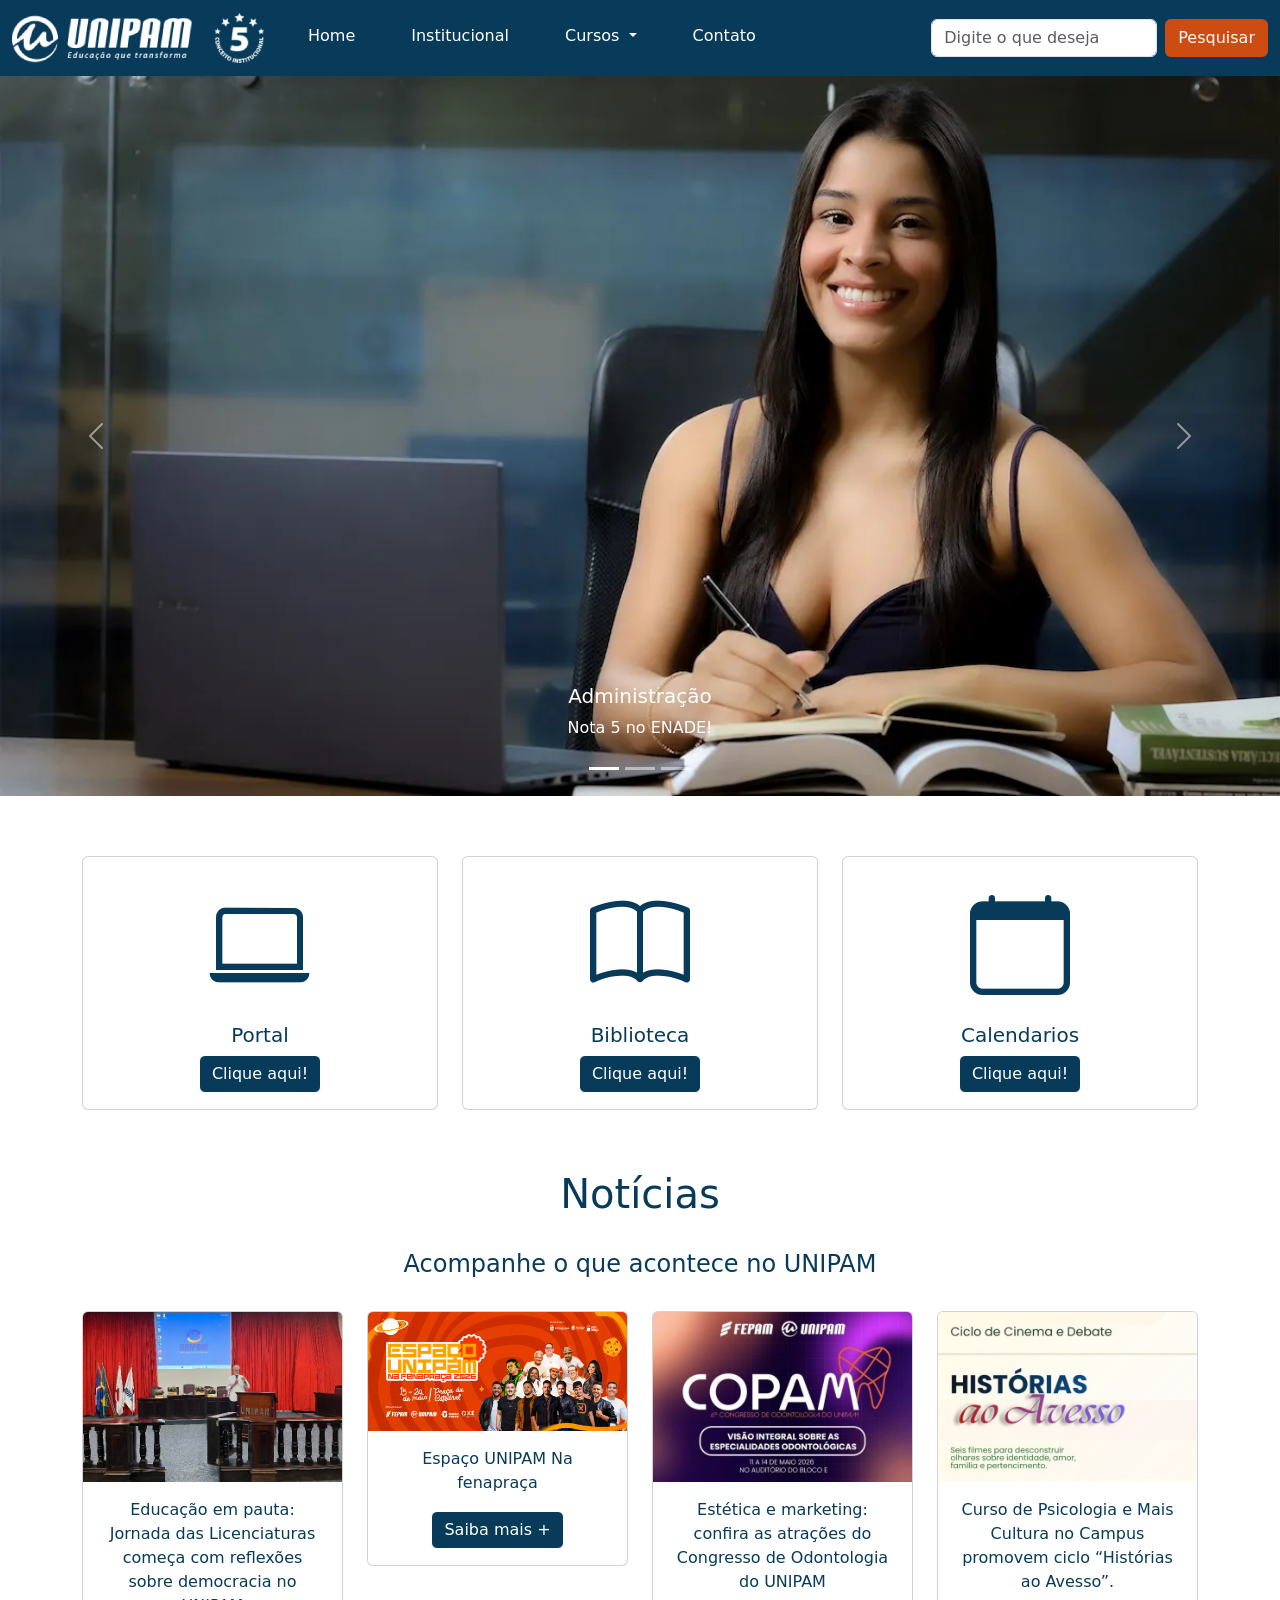
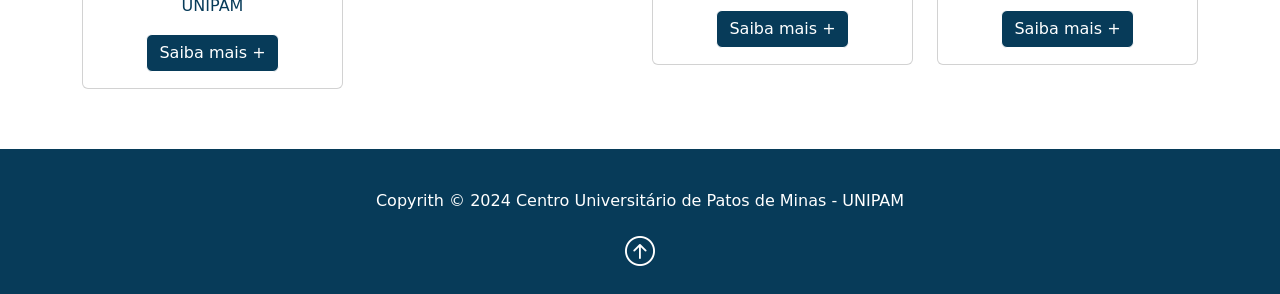
<file: atividade mislene bootstrap/index.html>
<!DOCTYPE html>
<html lang="pt-br">

<head>
    <meta charset="UTF-8">
    <meta name="viewport" content="width=device-width, initial-scale=1.0">
    <title>Projetos Práticos em TI</title>
    <link href="https://cdn.jsdelivr.net/npm/bootstrap@5.3.8/dist/css/bootstrap.min.css" rel="stylesheet"
        integrity="sha384-sRIl4kxILFvY47J16cr9ZwB07vP4J8+LH7qKQnuqkuIAvNWLzeN8tE5YBujZqJLB" crossorigin="anonymous">
    <link rel="stylesheet" href="styles.css">
    <link rel="stylesheet" href="https://cdn.jsdelivr.net/npm/bootstrap-icons@1.13.1/font/bootstrap-icons.min.css">
</head>

<body>
    <header>
        <nav class="navbar navbar-expand-lg bg-menu">
            <div class="container-fluid">
                <a class="navbar-brand" href="#"><img src="img/logo1.webp"></a>
                <button class="navbar-toggler" type="button" data-bs-toggle="collapse"
                    data-bs-target="#navbarSupportedContent" aria-controls="navbarSupportedContent"
                    aria-expanded="false" aria-label="Toggle navigation">
                    <span class="navbar-toggler-icon"></span>
                </button>
                <div class="collapse navbar-collapse" id="navbarSupportedContent">
                    <ul class="navbar-nav me-auto mb-2 mb-lg-0">
                        <li class="nav-item">
                            <a class="nav-link active" aria-current="page" href="#">Home</a>
                        </li>
                        <li class="nav-item">
                            <a class="nav-link" href="#">Institucional</a>
                        </li>
                        <li class="nav-item dropdown">
                            <a class="nav-link dropdown-toggle" href="#" role="button" data-bs-toggle="dropdown"
                                aria-expanded="false">
                                Cursos
                            </a>
                            <ul class="dropdown-menu">
                                <li><a class="dropdown-item" href="#">Administração</a></li>
                                <li><a class="dropdown-item" href="#">Direito</a></li>
                                <li><a class="dropdown-item" href="#">Sistemas de informação</a></li>
                            </ul>
                        </li>
                        <li class="nav-item">
                            <a class="nav-link" href="#">Contato</a>
                        </li>
                    </ul>
                    <form class="d-flex" role="search">
                        <input class="form-control me-2" type="search" placeholder="Digite o que deseja"
                            aria-label="Search" />
                        <button class="btn btn-unipam" type="submit">Pesquisar</button>
                    </form>
                </div>
            </div>
        </nav>
    </header>
    <main>
        <div id="carouselExampleCaptions" class="carousel slide">
            <div class="carousel-indicators">
                <button type="button" data-bs-target="#carouselExampleCaptions" data-bs-slide-to="0" class="active"
                    aria-current="true" aria-label="Slide 1"></button>
                <button type="button" data-bs-target="#carouselExampleCaptions" data-bs-slide-to="1"
                    aria-label="Slide 2"></button>
                <button type="button" data-bs-target="#carouselExampleCaptions" data-bs-slide-to="2"
                    aria-label="Slide 3"></button>
            </div>
            <div class="carousel-inner">
                <div class="carousel-item active">
                    <img src="img/logo1 (1).webp" class="d-block w-100" alt="...">
                    <div class="carousel-caption d-none d-md-block">
                        <h5>Administração</h5>
                        <p>Nota 5 no ENADE!</p>
                    </div>
                </div>
                <div class="carousel-item">
                    <img src="img/logo2 (1).webp" class="d-block w-100" alt="...">
                    <div class="carousel-caption d-none d-md-block">
                        <h5>Direito</h5>
                        <p>Nota 5 no ENADE!</p>
                    </div>
                </div>
                <div class="carousel-item">
                    <img src="img/logo3.webp" class="d-block w-100" alt="...">
                    <div class="carousel-caption d-none d-md-block">
                        <h5>Sistemas de informação</h5>
                        <p>Nota 5 no ENADE!</p>
                    </div>
                </div>
            </div>
            <button class="carousel-control-prev" type="button" data-bs-target="#carouselExampleCaptions"
                data-bs-slide="prev">
                <span class="carousel-control-prev-icon" aria-hidden="true"></span>
                <span class="visually-hidden">Anterior</span>
            </button>
            <button class="carousel-control-next" type="button" data-bs-target="#carouselExampleCaptions"
                data-bs-slide="next">
                <span class="carousel-control-next-icon" aria-hidden="true"></span>
                <span class="visually-hidden">Próximo</span>
            </button>
        </div>

    </main>
    <section class="espacamento">
        <div class="container">
            <div class="row">
                <div class="col-sm">
                    <div class="card text-center bg-card">
                        <div class="card-body">
                            <i class="bi bi-laptop" style="font-size: 100px"></i>
                            <h5 class="card-title">Portal</h5>
                            <a href="#" class="btn btn-card">Clique aqui!</a>
                        </div>
                    </div>
                </div>
                <div class="col-sm">
                    <div class="card text-center bg-card">
                        <div class="card-body">
                            <i class="bi bi-book" style="font-size: 100px"></i>
                            <h5 class="card-title">Biblioteca</h5>
                            <a href="#" class="btn btn-card">Clique aqui!</a>
                        </div>
                    </div>
                </div>
                <div class="col-sm">
                    <div class="card text-center bg-card">
                        <div class="card-body">
                            <i class="bi bi-calendar" style="font-size: 100px"></i>
                            <h5 class="card-title">Calendarios</h5>
                            <a href="#" class="btn btn-card">Clique aqui!</a>
                        </div>
                    </div>
                </div>
            </div>
        </div>
    </section>
    <section class="espacamento">
        <div class="container">
            <h1 class="text text-center">Notícias</h1>
        </div>
        <br>
        <div>
            <h4 class="text text-center">Acompanhe o que acontece no UNIPAM</h4>
        </div>
        <br>
        <div class="container-fluid container-sm">
            <div class="row">
                <div class="col-sm">
                    <div class="card text-center bg-card">
                        <img src="img/noticia.jpg" class="card-img-top" alt="...">
                        <div class="card-body">
                            <p class="card-text">Educação em pauta: Jornada das Licenciaturas começa com reflexões sobre democracia no UNIPAM</p>
                            <a href="#" class="btn btn-card">Saiba mais +</a>
                        </div>
                    </div>
                </div>
                <div class="col-sm">
                    <div class="card text-center bg-card">
                        <img src="img/noticia2.jpg" class="card-img-top" alt="...">
                        <div class="card-body">
                            <p class="card-text">Espaço UNIPAM Na fenapraça</p>
                            <a href="#" class="btn btn-card">Saiba mais +</a>
                        </div>
                    </div>
                </div>
                <div class="col-sm">
                    <div class="card text-center bg-card">
                        <img src="img/noticia3.jpg" class="card-img-top" alt="...">
                        <div class="card-body">
                            <p class="card-text"SUS,<p> Estética e marketing: confira as atrações do Congresso de Odontologia do UNIPAM </p>
                            <a href="#" class="btn btn-card">Saiba mais +</a>
                        </div>
                    </div>
                </div>
                <div class="col-sm">
                    <div class="card text-center bg-card">
                        <img src="img/noticia4.jpg" class="card-img-top" alt="...">
                        <div class="card-body">
                            <p class="card-text">Curso de Psicologia e Mais Cultura no Campus promovem ciclo “Histórias ao Avesso”.</p>
                            <a href="#" class="btn btn-card">Saiba mais +</a>
                        </div>
                    </div>
                </div>
            </div>
    </section>
    <footer>
        <div class="rodape">
        <p>Copyrith © 2024 Centro Universitário de Patos de Minas - UNIPAM</p>
        <a href="#">
            <i class="bi bi-arrow-up-circle icone"></i>
        </a>
    </div>
    </footer>
    <script src="https://cdn.jsdelivr.net/npm/bootstrap@5.3.8/dist/js/bootstrap.bundle.min.js"
        integrity="sha384-FKyoEForCGlyvwx9Hj09JcYn3nv7wiPVlz7YYwJrWVcXK/BmnVDxM+D2scQbITxI"
        crossorigin="anonymous"></script>
</body>

</html>
</file>
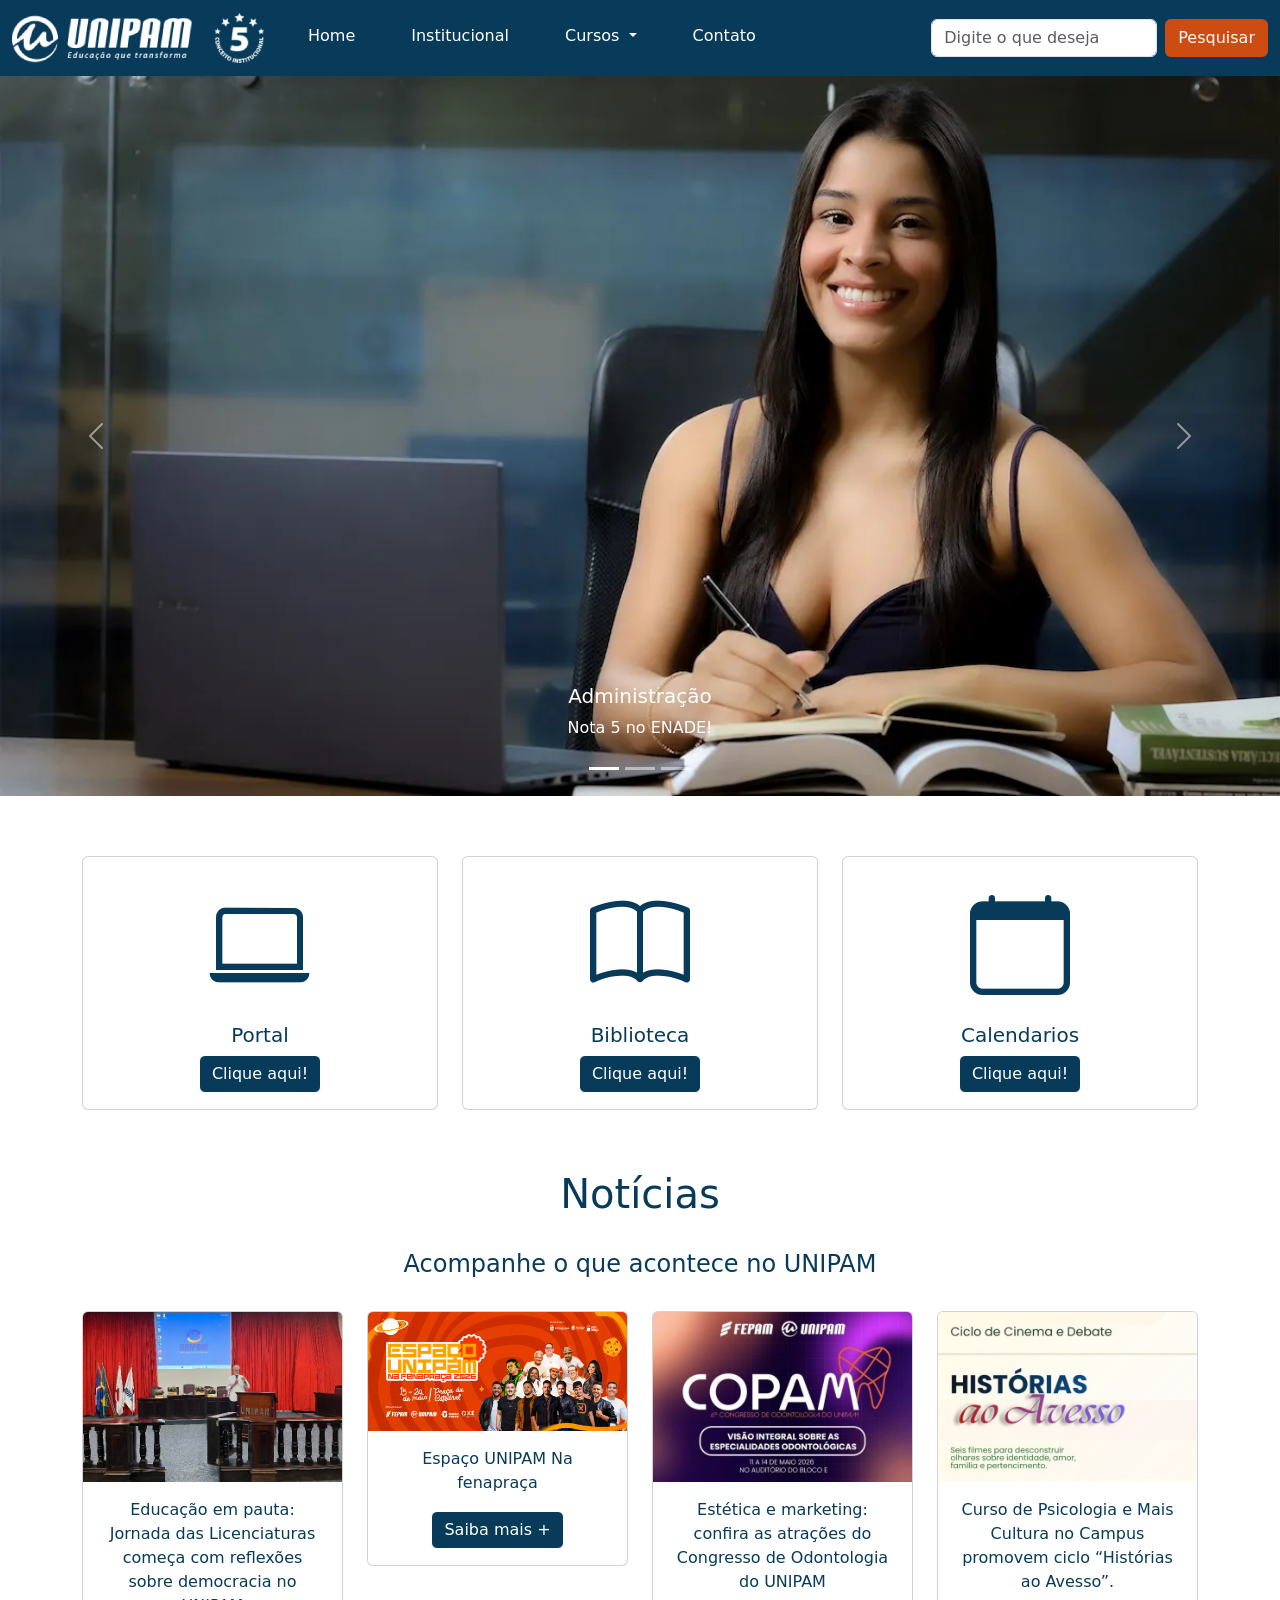
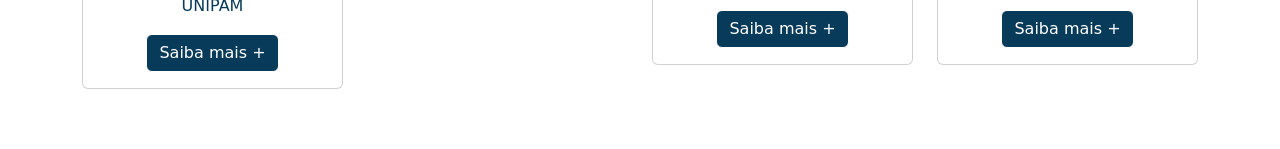
<file: aula mislene/index.html>
<!DOCTYPE html>
<html lang="pt-br">

<head>
    <meta charset="UTF-8">
    <meta name="viewport" content="width=device-width, initial-scale=1.0">
    <title>Projetos Práticos em TI</title>
    <link href="https://cdn.jsdelivr.net/npm/bootstrap@5.3.8/dist/css/bootstrap.min.css" rel="stylesheet"
        integrity="sha384-sRIl4kxILFvY47J16cr9ZwB07vP4J8+LH7qKQnuqkuIAvNWLzeN8tE5YBujZqJLB" crossorigin="anonymous">
    <link rel="stylesheet" href="styles.css">
    <link rel="stylesheet" href="https://cdn.jsdelivr.net/npm/bootstrap-icons@1.13.1/font/bootstrap-icons.min.css">
</head>

<body>
    <header>
        <nav class="navbar navbar-expand-lg bg-menu">
            <div class="container-fluid">
                <a class="navbar-brand" href="#"><img src="img/logo1.webp"></a>
                <button class="navbar-toggler" type="button" data-bs-toggle="collapse"
                    data-bs-target="#navbarSupportedContent" aria-controls="navbarSupportedContent"
                    aria-expanded="false" aria-label="Toggle navigation">
                    <span class="navbar-toggler-icon"></span>
                </button>
                <div class="collapse navbar-collapse" id="navbarSupportedContent">
                    <ul class="navbar-nav me-auto mb-2 mb-lg-0">
                        <li class="nav-item">
                            <a class="nav-link active" aria-current="page" href="#">Home</a>
                        </li>
                        <li class="nav-item">
                            <a class="nav-link" href="#">Institucional</a>
                        </li>
                        <li class="nav-item dropdown">
                            <a class="nav-link dropdown-toggle" href="#" role="button" data-bs-toggle="dropdown"
                                aria-expanded="false">
                                Cursos
                            </a>
                            <ul class="dropdown-menu">
                                <li><a class="dropdown-item" href="#">Administração</a></li>
                                <li><a class="dropdown-item" href="#">Direito</a></li>
                                <li><a class="dropdown-item" href="#">Sistemas de informação</a></li>
                            </ul>
                        </li>
                        <li class="nav-item">
                            <a class="nav-link" href="#">Contato</a>
                        </li>
                    </ul>
                    <form class="d-flex" role="search">
                        <input class="form-control me-2" type="search" placeholder="Digite o que deseja"
                            aria-label="Search" />
                        <button class="btn btn-unipam" type="submit">Pesquisar</button>
                    </form>
                </div>
            </div>
        </nav>
    </header>
    <main>
        <div id="carouselExampleCaptions" class="carousel slide">
            <div class="carousel-indicators">
                <button type="button" data-bs-target="#carouselExampleCaptions" data-bs-slide-to="0" class="active"
                    aria-current="true" aria-label="Slide 1"></button>
                <button type="button" data-bs-target="#carouselExampleCaptions" data-bs-slide-to="1"
                    aria-label="Slide 2"></button>
                <button type="button" data-bs-target="#carouselExampleCaptions" data-bs-slide-to="2"
                    aria-label="Slide 3"></button>
            </div>
            <div class="carousel-inner">
                <div class="carousel-item active">
                    <img src="img/logo1 (1).webp" class="d-block w-100" alt="...">
                    <div class="carousel-caption d-none d-md-block">
                        <h5>Administração</h5>
                        <p>Nota 5 no ENADE!</p>
                    </div>
                </div>
                <div class="carousel-item">
                    <img src="img/logo2 (1).webp" class="d-block w-100" alt="...">
                    <div class="carousel-caption d-none d-md-block">
                        <h5>Direito</h5>
                        <p>Nota 5 no ENADE!</p>
                    </div>
                </div>
                <div class="carousel-item">
                    <img src="img/logo3.webp" class="d-block w-100" alt="...">
                    <div class="carousel-caption d-none d-md-block">
                        <h5>Sistemas de informação</h5>
                        <p>Nota 5 no ENADE!</p>
                    </div>
                </div>
            </div>
            <button class="carousel-control-prev" type="button" data-bs-target="#carouselExampleCaptions"
                data-bs-slide="prev">
                <span class="carousel-control-prev-icon" aria-hidden="true"></span>
                <span class="visually-hidden">Anterior</span>
            </button>
            <button class="carousel-control-next" type="button" data-bs-target="#carouselExampleCaptions"
                data-bs-slide="next">
                <span class="carousel-control-next-icon" aria-hidden="true"></span>
                <span class="visually-hidden">Próximo</span>
            </button>
        </div>

    </main>
    <section class="espacamento">
        <div class="container">
            <div class="row">
                <div class="col-sm">
                    <div class="card text-center bg-card">
                        <div class="card-body">
                            <i class="bi bi-laptop" style="font-size: 100px"></i>
                            <h5 class="card-title">Portal</h5>
                            <a href="#" class="btn btn-card">Clique aqui!</a>
                        </div>
                    </div>
                </div>
                <div class="col-sm">
                    <div class="card text-center bg-card">
                        <div class="card-body">
                            <i class="bi bi-book" style="font-size: 100px"></i>
                            <h5 class="card-title">Biblioteca</h5>
                            <a href="#" class="btn btn-card">Clique aqui!</a>
                        </div>
                    </div>
                </div>
                <div class="col-sm">
                    <div class="card text-center bg-card">
                        <div class="card-body">
                            <i class="bi bi-calendar" style="font-size: 100px"></i>
                            <h5 class="card-title">Calendarios</h5>
                            <a href="#" class="btn btn-card">Clique aqui!</a>
                        </div>
                    </div>
                </div>
            </div>
        </div>
    </section>
    <section class="espacamento">
        <div class="container">
            <h1 class="text text-center">Notícias</h1>
        </div>
        <br>
        <div>
            <h4 class="text text-center">Acompanhe o que acontece no UNIPAM</h4>
        </div>
        <br>
        <div class="container-fluid container-sm">
            <div class="row">
                <div class="col-sm">
                    <div class="card text-center bg-card">
                        <img src="img/noticia.jpg" class="card-img-top" alt="...">
                        <div class="card-body">
                            <p class="card-text">Educação em pauta: Jornada das Licenciaturas começa com reflexões sobre democracia no UNIPAM</p>
                            <a href="#" class="btn btn-card">Saiba mais +</a>
                        </div>
                    </div>
                </div>
                <div class="col-sm">
                    <div class="card text-center bg-card">
                        <img src="img/noticia2.jpg" class="card-img-top" alt="...">
                        <div class="card-body">
                            <p class="card-text">Espaço UNIPAM Na fenapraça</p>
                            <a href="#" class="btn btn-card">Saiba mais +</a>
                        </div>
                    </div>
                </div>
                <div class="col-sm">
                    <div class="card text-center bg-card">
                        <img src="img/noticia3.jpg" class="card-img-top" alt="...">
                        <div class="card-body">
                            <p class="card-text"SUS,<p> Estética e marketing: confira as atrações do Congresso de Odontologia do UNIPAM </p>
                            <a href="#" class="btn btn-card">Saiba mais +</a>
                        </div>
                    </div>
                </div>
                <div class="col-sm">
                    <div class="card text-center bg-card">
                        <img src="img/noticia4.jpg" class="card-img-top" alt="...">
                        <div class="card-body">
                            <p class="card-text">Curso de Psicologia e Mais Cultura no Campus promovem ciclo “Histórias ao Avesso”.</p>
                            <a href="#" class="btn btn-card">Saiba mais +</a>
                        </div>
                    </div>
                </div>
            </div>
    </section>
    <footer>

    </footer>
    <script src="https://cdn.jsdelivr.net/npm/bootstrap@5.3.8/dist/js/bootstrap.bundle.min.js"
        integrity="sha384-FKyoEForCGlyvwx9Hj09JcYn3nv7wiPVlz7YYwJrWVcXK/BmnVDxM+D2scQbITxI"
        crossorigin="anonymous"></script>
</body>

</html>
</file>
<file: atividade mislene bootstrap/styles.css>
.bg-menu {
    background-color: #073b59;
}

.navbar-nav li a {
    color: #fff !important;
    border-bottom: 4px solid #073b59 !important;
}

.navbar-nav li a:hover {
    color: #fff !important;
    border-bottom: 4px solid #fe5000cc !important;
}

.navbar-nav li {
    padding: 0 20px !important;
}

.dropdown-menu {
    background-color: #073b59;
}
.dropdown-menu li a:hover{
    color: black !important;
    background-color: #fe5000cc !important;
}
.btn-unipam{
    color: #fff !important;
    background-color: #fe5000cc !important;
}
.btn-unipam:hover{
    color: #fff !important;
    background-color: #073b59 !important;
    border: 1px solid #fff;
}
.espacamento {
    margin: 60px 0 !important;
}
.bd-card{
    background-color: #073b59 !important;
    color: #fff !important;
}
.btn-card{
    color: #fff !important;
    background-color: #073b59 !important;
    border: 1px solid #fff;
}
.btn-card:hover{
    color: #073b59 !important;
    background-color: #fff !important;
    border: 1px solid #073b59;
}
.card-body i{
    font-syze: 5rem !important;
}
.text-center{
    color: #073b59 !important;
}
.rodape{
    background-color: #073b59;
    width: 100%;
    padding: 40px 0px 20px;
    margim-top: 10px;
    text-align: center;
    color:white;
}
.icone{
    align-items: center;
    justify-content: center;
    font-size:30px;
    color: white;
}
</file>
<file: aula mislene/styles.css>
.bg-menu {
    background-color: #073b59;
}

.navbar-nav li a {
    color: #fff !important;
    border-bottom: 4px solid #073b59 !important;
}

.navbar-nav li a:hover {
    color: #fff !important;
    border-bottom: 4px solid #fe5000cc !important;
}

.navbar-nav li {
    padding: 0 20px !important;
}

.dropdown-menu {
    background-color: #073b59;
}
.dropdown-menu li a:hover{
    color: black !important;
    background-color: #fe5000cc !important;
}
.btn-unipam{
    color: #fff !important;
    background-color: #fe5000cc !important;
}
.btn-unipam:hover{
    color: #fff !important;
    background-color: #073b59 !important;
    border: 1px solid #fff;
}
.espacamento {
    margin: 60px 0 !important;
}
.bd-card{
    background-color: #073b59 !important;
    color: #fff !important;
}
.btn-card{
    color: #fff !important;
    background-color: #073b59 !important;
    border: 1px solid #fff;
}
.btn-card:hover{
    color: #073b59 !important;
    background-color: #fff !important;
    border: 1px solid #073b59;
}
.card-body i{
    font-syze: 5rem !important;
}
.text-center{
    color: #073b59 !important;
}
</file>
